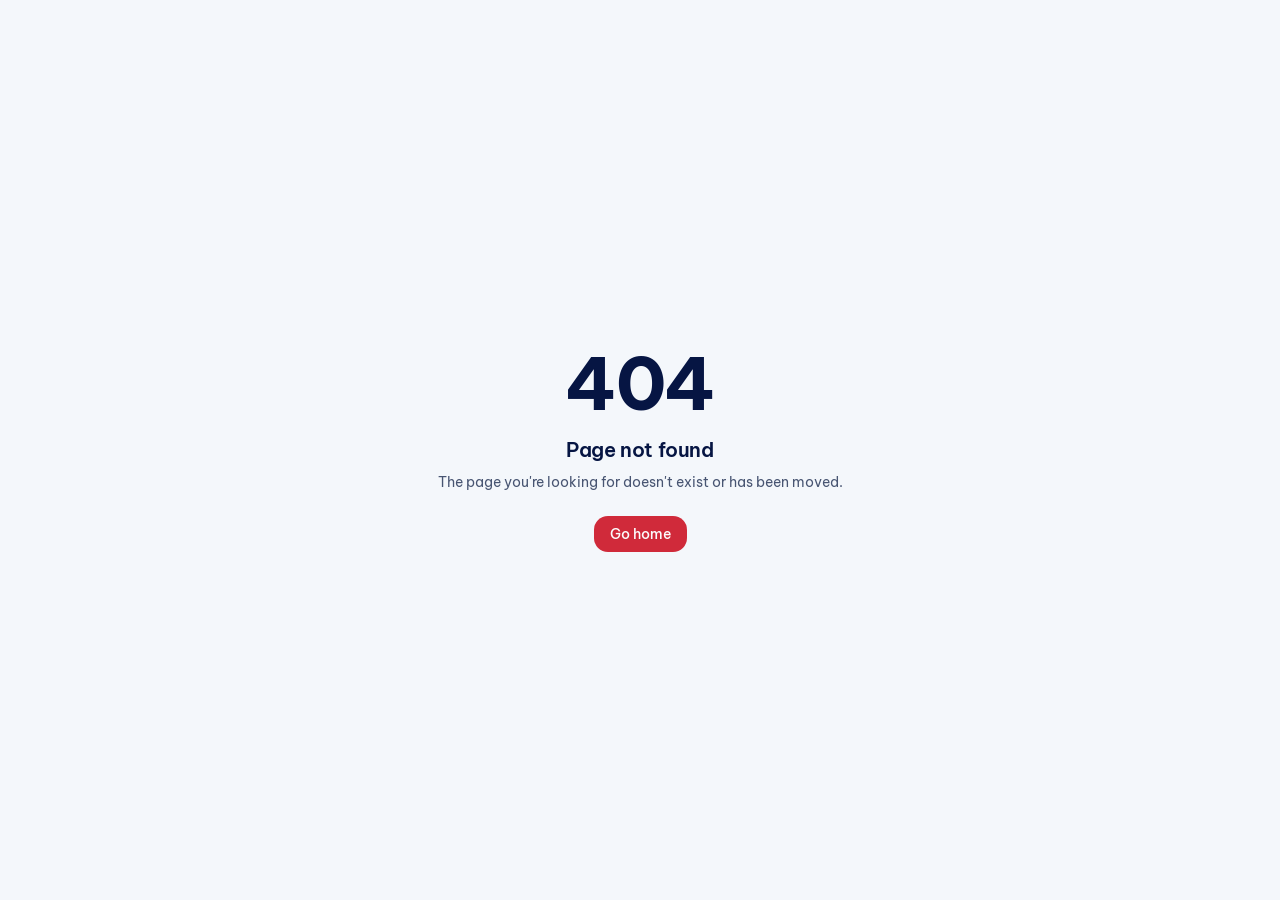
<file: index.html>
<!DOCTYPE html><html lang="vi"><head><meta charSet="utf-8"/><meta name="viewport" content="width=device-width, initial-scale=1"/><link rel="preload" as="image" href="/__l5e/assets-v1/186cc6a2-4b3c-404b-a51e-59837a57c4dc/logo-yba-hcm.png"/><link rel="preload" as="image" href="/__l5e/assets-v1/9f19097e-2f9b-4ca2-8243-613ee16eef2e/logo-yba-chi-hoi-sai-gon.png"/><link rel="preload" as="image" href="/logo-yba-chsg-trong.png"/><link rel="stylesheet" href="/assets/styles-CRxkiG44.css" data-precedence="default"/><link rel="stylesheet" href="https://fonts.googleapis.com/css2?family=Be+Vietnam+Pro:ital,wght@0,400;0,500;0,600;0,700;0,800;1,400;1,500&amp;display=swap&amp;subset=vietnamese" data-precedence="default"/><title>Đại hội Đại biểu Chi hội Sài Gòn lần thứ I · 2026–2029</title><meta property="og:site_name" content="YBA Chi hội Sài Gòn"/><meta name="description" content="Dấn thân Kiến tạo – Đồng sức Vươn tầm. Thứ Năm, 17.12.2026 tại Rex Hotel Saigon, Lotus Ballroom. Xác nhận tham dự cùng YBA Chi hội Sài Gòn."/><meta property="og:title" content="Đại hội Đại biểu Chi hội Sài Gòn lần thứ I · 2026–2029"/><meta property="og:description" content="Dấn thân Kiến tạo – Đồng sức Vươn tầm. Thứ Năm, 17.12.2026 tại Rex Hotel Saigon, Lotus Ballroom. Xác nhận tham dự cùng YBA Chi hội Sài Gòn."/><meta property="og:type" content="website"/><meta property="og:image" content="https://duylan317-ui.github.io/__l5e/assets-v1/5b64183b-fa0a-479d-adce-ec960f4a47ce/kv-share.jpg"/><meta name="twitter:card" content="summary_large_image"/><meta name="twitter:image" content="https://duylan317-ui.github.io/__l5e/assets-v1/5b64183b-fa0a-479d-adce-ec960f4a47ce/kv-share.jpg"/><link rel="modulepreload" href="/assets/index-Dp7kw5yG.js"/><link rel="modulepreload" href="/assets/routes-B5C3Wxrl.js"/><link rel="icon" href="/favicon.png" type="image/png"/><link rel="preconnect" href="https://fonts.googleapis.com"/><link rel="preconnect" href="https://fonts.gstatic.com" crossorigin="anonymous"/></head><body><!--$--><div class="relative overflow-x-clip bg-background text-foreground"><header class="sticky top-0 z-40 border-b border-white/10 bg-secondary/95 text-secondary-foreground backdrop-blur transition-shadow duration-300 "><div class="mx-auto flex h-[68px] max-w-7xl items-center justify-between gap-4 px-5 md:h-20"><a href="#" class="flex items-center gap-4 md:gap-6" aria-label="Về đầu trang"><span class="flex items-center gap-2"><img src="/__l5e/assets-v1/186cc6a2-4b3c-404b-a51e-59837a57c4dc/logo-yba-hcm.png" alt="Logo Hội Doanh nhân Trẻ TP.HCM (YBA HCM)" class="h-11 w-auto md:h-[60px]"/><span class="hidden text-[11px] font-bold uppercase leading-tight tracking-[0.12em] text-secondary-foreground/70 sm:block">Đơn vị<br/>chỉ đạo</span></span><span class="flex items-center gap-2"><img src="/__l5e/assets-v1/9f19097e-2f9b-4ca2-8243-613ee16eef2e/logo-yba-chi-hoi-sai-gon.png" alt="Logo YBA Chi hội Sài Gòn" class="h-11 w-auto md:h-[60px]"/><span class="hidden text-[11px] font-bold uppercase leading-tight tracking-[0.12em] text-secondary-foreground/70 sm:block">Đơn vị<br/>tổ chức</span></span></a><nav class="hidden items-center gap-4 text-sm font-semibold xl:flex"><a href="#gioi-thieu" class="whitespace-nowrap text-secondary-foreground/90 hover:text-gold">Giới thiệu</a><a href="#hanh-trinh" class="whitespace-nowrap text-secondary-foreground/90 hover:text-gold">Hành trình</a><a href="#dau-an" class="whitespace-nowrap text-secondary-foreground/90 hover:text-gold">Dấu ấn</a><a href="#tru-cot" class="whitespace-nowrap text-secondary-foreground/90 hover:text-gold">Trụ cột</a><a href="#chuong-trinh" class="whitespace-nowrap text-secondary-foreground/90 hover:text-gold">Chương trình</a><a href="#toa-dam" class="whitespace-nowrap text-secondary-foreground/90 hover:text-gold">Tọa đàm</a><a href="#moi-tai-tro" class="whitespace-nowrap text-secondary-foreground/90 hover:text-gold">Mời tài trợ</a><a href="#tai-tro" class="whitespace-nowrap text-secondary-foreground/90 hover:text-gold">Nhà tài trợ</a><a href="https://ybasaigon.vn/events/dai-hoi-2026#dang-ky" target="_top" class="whitespace-nowrap rounded-full bg-primary px-5 py-2.5 text-primary-foreground hover:opacity-90">Xác nhận tham dự</a></nav><button class="text-2xl xl:hidden" aria-label="Mở menu">☰</button></div></header><main class="relative"><svg aria-hidden="true" class="pointer-events-none absolute inset-0 z-0 h-full w-full opacity-55" viewBox="0 0 100 1000" preserveAspectRatio="none"><defs><clipPath id="silk-reveal" clipPathUnits="userSpaceOnUse"><rect x="-10" y="-10" width="120" height="131.2" style="transition:height .25s linear"></rect></clipPath><linearGradient id="silk-red" x1="0" y1="0" x2="0" y2="1"><stop offset="0" stop-color="var(--ribbon)" stop-opacity="0.95"></stop><stop offset="1" stop-color="var(--ribbon)" stop-opacity="0.55"></stop></linearGradient><linearGradient id="silk-blue" x1="0" y1="0" x2="0" y2="1"><stop offset="0" stop-color="oklch(0.45 0.17 262)" stop-opacity="0.55"></stop><stop offset="1" stop-color="oklch(0.45 0.17 262)" stop-opacity="0.9"></stop></linearGradient><linearGradient id="silk-shine" gradientUnits="userSpaceOnUse" x1="0" y1="54" x2="0" y2="106"><stop offset="0" stop-color="#ffffff" stop-opacity="0"></stop><stop offset="0.35" stop-color="oklch(0.93 0.09 88)" stop-opacity="0.35"></stop><stop offset="0.5" stop-color="#ffffff" stop-opacity="1"></stop><stop offset="0.65" stop-color="oklch(0.93 0.09 88)" stop-opacity="0.35"></stop><stop offset="1" stop-color="#ffffff" stop-opacity="0"></stop></linearGradient></defs><g class="silk-sway " style="animation-duration:7s;animation-delay:0s"><path d="M93.0 22.0 C91.2 28.7 94.0 47.3 82.4 62.0 C70.8 76.7 35.0 92.0 23.3 110.0 C11.6 128.0 10.2 149.2 12.3 170.0 C14.4 190.8 23.4 213.3 35.8 235.0 C48.2 256.7 78.1 281.7 86.5 300.0 C95.0 318.3 95.8 323.3 86.5 345.0 C77.2 366.7 43.2 402.5 30.8 430.0 C18.4 457.5 8.7 485.8 11.9 510.0 C15.1 534.2 36.9 553.3 50.1 575.0 C63.3 596.7 85.7 618.3 91.1 640.0 C96.4 661.7 93.6 680.0 82.5 705.0 C71.3 730.0 35.4 762.5 24.3 790.0 C13.1 817.5 10.8 835.0 15.7 870.0 C20.5 905.0 47.2 978.3 53.5 1000.0" fill="none" stroke="oklch(0.55 0.17 255)" stroke-opacity="0.45" stroke-width="3" stroke-linecap="round" vector-effect="non-scaling-stroke" clip-path="url(#silk-reveal)"></path></g><g class="silk-sway " style="animation-duration:8.7s;animation-delay:-1.3s"><path d="M93.0 22.0 C90.9 28.7 92.9 47.3 80.5 62.0 C68.1 76.7 30.2 92.0 18.8 110.0 C7.3 128.0 8.3 149.2 11.8 170.0 C15.3 190.8 27.1 213.3 40.0 235.0 C52.9 256.7 82.0 281.7 89.3 300.0 C96.6 318.3 94.2 323.3 83.7 345.0 C73.3 366.7 38.5 402.5 26.6 430.0 C14.7 457.5 7.8 485.8 12.4 510.0 C17.1 534.2 41.2 553.3 54.6 575.0 C68.0 596.7 88.9 618.3 93.0 640.0 C97.0 661.7 91.1 680.0 79.0 705.0 C66.9 730.0 30.8 762.5 20.5 790.0 C10.2 817.5 10.9 835.0 17.1 870.0 C23.4 905.0 51.2 978.3 58.0 1000.0" fill="none" stroke="var(--ribbon)" stroke-opacity="0.45" stroke-width="2" stroke-linecap="round" vector-effect="non-scaling-stroke" clip-path="url(#silk-reveal)"></path></g><g class="silk-sway silk-extra" style="animation-duration:10.4s;animation-delay:-2.6s"><path d="M93.0 22.0 C90.5 28.7 90.1 47.3 78.1 62.0 C66.1 76.7 31.4 92.0 20.9 110.0 C10.4 128.0 12.2 149.2 15.3 170.0 C18.5 190.8 28.1 213.3 39.8 235.0 C51.5 256.7 78.6 281.7 85.7 300.0 C92.7 318.3 91.4 323.3 82.0 345.0 C72.6 366.7 40.4 402.5 29.3 430.0 C18.2 457.5 11.6 485.8 15.6 510.0 C19.7 534.2 41.3 553.3 53.6 575.0 C65.8 596.7 85.2 618.3 89.2 640.0 C93.3 661.7 88.9 680.0 78.0 705.0 C67.1 730.0 33.4 762.5 23.7 790.0 C14.0 817.5 14.4 835.0 19.8 870.0 C25.3 905.0 50.2 978.3 56.3 1000.0" fill="none" stroke="oklch(0.8 0.12 85)" stroke-opacity="0.45" stroke-width="3" stroke-linecap="round" vector-effect="non-scaling-stroke" clip-path="url(#silk-reveal)"></path></g><g class="silk-sway silk-extra" style="animation-duration:12.1s;animation-delay:-3.9000000000000004s"><path d="M93.0 22.0 C90.5 28.7 89.2 47.3 77.8 62.0 C66.4 76.7 34.7 92.0 24.6 110.0 C14.6 128.0 15.5 149.2 17.6 170.0 C19.7 190.8 26.6 213.3 37.3 235.0 C48.0 256.7 74.5 281.7 82.0 300.0 C89.6 318.3 90.7 323.3 82.6 345.0 C74.4 366.7 44.1 402.5 33.2 430.0 C22.3 457.5 14.3 485.8 17.2 510.0 C20.0 534.2 39.0 553.3 50.5 575.0 C62.0 596.7 81.2 618.3 86.0 640.0 C90.9 661.7 89.1 680.0 79.4 705.0 C69.7 730.0 37.5 762.5 27.7 790.0 C17.8 817.5 16.4 835.0 20.5 870.0 C24.7 905.0 47.4 978.3 52.7 1000.0" fill="none" stroke="oklch(0.7 0.12 240)" stroke-opacity="0.45" stroke-width="2" stroke-linecap="round" vector-effect="non-scaling-stroke" clip-path="url(#silk-reveal)"></path></g><g class="silk-sway silk-main"><path d="M93.0 22.0 C90.8 28.7 91.8 47.3 80.0 62.0 C68.2 76.7 33.0 92.0 22.0 110.0 C11.0 128.0 11.3 149.2 14.0 170.0 C16.7 190.8 26.0 213.3 38.0 235.0 C50.0 256.7 78.3 281.7 86.0 300.0 C93.7 318.3 93.3 323.3 84.0 345.0 C74.7 366.7 41.7 402.5 30.0 430.0 C18.3 457.5 10.3 485.8 14.0 510.0 C17.7 534.2 39.3 553.3 52.0 575.0 C64.7 596.7 85.3 618.3 90.0 640.0 C94.7 661.7 91.0 680.0 80.0 705.0 C69.0 730.0 34.3 762.5 24.0 790.0 C13.7 817.5 12.8 835.0 18.0 870.0 C23.2 905.0 48.8 978.3 55.0 1000.0" fill="none" stroke="oklch(0.22 0.09 265 / 0.07)" stroke-width="34" stroke-linecap="round" vector-effect="non-scaling-stroke" clip-path="url(#silk-reveal)"></path><path d="M93.0 22.0 C90.8 28.7 91.8 47.3 80.0 62.0 C68.2 76.7 33.0 92.0 22.0 110.0 C11.0 128.0 11.3 149.2 14.0 170.0 C16.7 190.8 26.0 213.3 38.0 235.0 C50.0 256.7 78.3 281.7 86.0 300.0 C93.7 318.3 93.3 323.3 84.0 345.0 C74.7 366.7 41.7 402.5 30.0 430.0 C18.3 457.5 10.3 485.8 14.0 510.0 C17.7 534.2 39.3 553.3 52.0 575.0 C64.7 596.7 85.3 618.3 90.0 640.0 C94.7 661.7 91.0 680.0 80.0 705.0 C69.0 730.0 34.3 762.5 24.0 790.0 C13.7 817.5 12.8 835.0 18.0 870.0 C23.2 905.0 48.8 978.3 55.0 1000.0" fill="none" stroke="url(#silk-blue)" stroke-width="18" stroke-linecap="round" vector-effect="non-scaling-stroke" clip-path="url(#silk-reveal)"></path><path d="M93.0 22.0 C90.8 28.7 91.8 47.3 80.0 62.0 C68.2 76.7 33.0 92.0 22.0 110.0 C11.0 128.0 11.3 149.2 14.0 170.0 C16.7 190.8 26.0 213.3 38.0 235.0 C50.0 256.7 78.3 281.7 86.0 300.0 C93.7 318.3 93.3 323.3 84.0 345.0 C74.7 366.7 41.7 402.5 30.0 430.0 C18.3 457.5 10.3 485.8 14.0 510.0 C17.7 534.2 39.3 553.3 52.0 575.0 C64.7 596.7 85.3 618.3 90.0 640.0 C94.7 661.7 91.0 680.0 80.0 705.0 C69.0 730.0 34.3 762.5 24.0 790.0 C13.7 817.5 12.8 835.0 18.0 870.0 C23.2 905.0 48.8 978.3 55.0 1000.0" fill="none" stroke="#ffffff" stroke-width="11" stroke-linecap="round" vector-effect="non-scaling-stroke" clip-path="url(#silk-reveal)"></path><path d="M93.0 22.0 C90.8 28.7 91.8 47.3 80.0 62.0 C68.2 76.7 33.0 92.0 22.0 110.0 C11.0 128.0 11.3 149.2 14.0 170.0 C16.7 190.8 26.0 213.3 38.0 235.0 C50.0 256.7 78.3 281.7 86.0 300.0 C93.7 318.3 93.3 323.3 84.0 345.0 C74.7 366.7 41.7 402.5 30.0 430.0 C18.3 457.5 10.3 485.8 14.0 510.0 C17.7 534.2 39.3 553.3 52.0 575.0 C64.7 596.7 85.3 618.3 90.0 640.0 C94.7 661.7 91.0 680.0 80.0 705.0 C69.0 730.0 34.3 762.5 24.0 790.0 C13.7 817.5 12.8 835.0 18.0 870.0 C23.2 905.0 48.8 978.3 55.0 1000.0" fill="none" stroke="url(#silk-red)" stroke-width="5" stroke-linecap="round" vector-effect="non-scaling-stroke" clip-path="url(#silk-reveal)"></path><path d="M93.0 22.0 C90.8 28.7 91.8 47.3 80.0 62.0 C68.2 76.7 33.0 92.0 22.0 110.0 C11.0 128.0 11.3 149.2 14.0 170.0 C16.7 190.8 26.0 213.3 38.0 235.0 C50.0 256.7 78.3 281.7 86.0 300.0 C93.7 318.3 93.3 323.3 84.0 345.0 C74.7 366.7 41.7 402.5 30.0 430.0 C18.3 457.5 10.3 485.8 14.0 510.0 C17.7 534.2 39.3 553.3 52.0 575.0 C64.7 596.7 85.3 618.3 90.0 640.0 C94.7 661.7 91.0 680.0 80.0 705.0 C69.0 730.0 34.3 762.5 24.0 790.0 C13.7 817.5 12.8 835.0 18.0 870.0 C23.2 905.0 48.8 978.3 55.0 1000.0" fill="none" stroke="#ffffff" stroke-opacity="0.55" stroke-width="1.5" stroke-linecap="round" vector-effect="non-scaling-stroke" clip-path="url(#silk-reveal)"></path><path class="silk-glint" d="M93.0 22.0 C90.8 28.7 91.8 47.3 80.0 62.0 C68.2 76.7 33.0 92.0 22.0 110.0 C11.0 128.0 11.3 149.2 14.0 170.0 C16.7 190.8 26.0 213.3 38.0 235.0 C50.0 256.7 78.3 281.7 86.0 300.0 C93.7 318.3 93.3 323.3 84.0 345.0 C74.7 366.7 41.7 402.5 30.0 430.0 C18.3 457.5 10.3 485.8 14.0 510.0 C17.7 534.2 39.3 553.3 52.0 575.0 C64.7 596.7 85.3 618.3 90.0 640.0 C94.7 661.7 91.0 680.0 80.0 705.0 C69.0 730.0 34.3 762.5 24.0 790.0 C13.7 817.5 12.8 835.0 18.0 870.0 C23.2 905.0 48.8 978.3 55.0 1000.0" fill="none" stroke="url(#silk-shine)" stroke-width="13" stroke-linecap="round" vector-effect="non-scaling-stroke" clip-path="url(#silk-reveal)"></path></g></svg><section class="relative z-10 mx-auto grid max-w-7xl gap-8 px-5 pb-12 pt-12 md:pt-16 xl:grid-cols-[0.9fr_1.1fr] xl:items-end xl:gap-10"><div class="animate-rise"><p class="eyebrow"><span class="inline-block">YBA HCM chỉ đạo ·</span> <span class="inline-block">YBA Chi hội Sài Gòn tổ chức</span></p><h1 class="mt-4 text-4xl leading-[1.08] md:text-6xl">Đại hội Đại biểu Chi hội Sài Gòn <span class="whitespace-nowrap text-ribbon">lần thứ I</span></h1><p class="mt-4 text-lg font-medium text-muted-foreground"><span class="inline-block">Hội Doanh nhân Trẻ TP.HCM ·</span> <span class="inline-block">Nhiệm kỳ 2026–2029</span></p><p class="mt-6 text-xl font-extrabold">Dấn thân Kiến tạo – Đồng sức Vươn tầm</p></div><div class="animate-rise [animation-delay:.1s]"><dl class="space-y-2 text-[15px]"><div><dt class="inline font-bold">Thời gian: </dt><dd class="inline">Thứ Năm, 17.12.2026 · <span class="whitespace-nowrap">13h30 – 22h00</span></dd></div><div><dt class="inline font-bold">Địa điểm: </dt><dd class="inline"><a href="https://www.google.com/maps/search/?api=1&amp;query=Rex+Hotel+Saigon+141+Nguy%E1%BB%85n+Hu%E1%BB%87" target="_blank" rel="noreferrer" class="underline decoration-ribbon/40 underline-offset-2 hover:text-ribbon">Rex Hotel Saigon, Lotus Ballroom – <span class="whitespace-nowrap">141 Nguyễn Huệ,</span> <span class="whitespace-nowrap">P. Sài Gòn, TP.HCM</span></a></dd></div><div><dt class="inline font-bold">Xác nhận trước: </dt><dd class="inline font-semibold text-ribbon">10.12.2026</dd></div><div><dt class="inline font-bold">Liên hệ: </dt><dd class="inline">Chị Ngọc Thùy (Ban Hội viên) · <a href="tel:0904727440" target="_top" class="whitespace-nowrap font-bold underline">0904 727 440</a></dd></div><div><dt class="inline font-bold">Trang phục: </dt><dd class="inline">Nam: vest. Nữ: trang phục lịch sự.</dd></div></dl><div class="mt-8 grid w-full max-w-[24rem] gap-5"><div class="grid grid-cols-2 gap-3"><a href="https://ybasaigon.vn/events/dai-hoi-2026#dang-ky" target="_top" class="flex items-center justify-center whitespace-nowrap rounded-full bg-primary px-3 py-3.5 text-[15px] font-bold text-primary-foreground shadow-lg shadow-ribbon/25 hover:opacity-90">Xác nhận tham dự</a><a href="#chuong-trinh" class="flex items-center justify-center whitespace-nowrap rounded-full border-2 border-foreground px-3 py-3 text-[15px] font-bold hover:bg-foreground hover:text-background">Xem chương trình</a></div><div data-live="true" class="grid grid-cols-4 gap-3" aria-label="Đếm ngược tới Đại hội"><div class="rounded-xl border border-border glass px-2 py-2 text-center"><div class="text-2xl font-extrabold tabular-nums text-foreground">--</div><div class="text-[11px] font-semibold uppercase tracking-wider text-muted-foreground">Ngày</div></div><div class="rounded-xl border border-border glass px-2 py-2 text-center"><div class="text-2xl font-extrabold tabular-nums text-foreground">--</div><div class="text-[11px] font-semibold uppercase tracking-wider text-muted-foreground">Giờ</div></div><div class="rounded-xl border border-border glass px-2 py-2 text-center"><div class="text-2xl font-extrabold tabular-nums text-foreground">--</div><div class="text-[11px] font-semibold uppercase tracking-wider text-muted-foreground">Phút</div></div><div class="rounded-xl border border-border glass px-2 py-2 text-center"><div class="text-2xl font-extrabold tabular-nums text-foreground">--</div><div class="text-[11px] font-semibold uppercase tracking-wider text-muted-foreground">Giây</div></div></div></div></div></section><section class="relative z-10 mx-auto max-w-7xl px-5"><div class="animate-rise [animation-delay:.2s] relative overflow-hidden rounded-[2rem] border-8 border-card shadow-2xl shadow-navy/20"><picture><source media="(max-width: 1023px)" srcSet="/kv-doc-2.jpg"/><img src="/__l5e/assets-v1/c40f4f3b-ffb1-49c0-98da-c95f9038b5ab/kv.jpg" alt="Key visual Đại hội – Dấn thân Kiến tạo, Đồng sức Vươn tầm" class="aspect-[3/4] w-full object-cover lg:aspect-[16/9]"/></picture><div class="absolute inset-x-3 bottom-3 grid grid-cols-2 gap-2 sm:inset-x-6 sm:bottom-6 sm:gap-4 lg:hidden"><div class="rounded-xl border border-white/25 bg-white/15 px-3 py-2 text-white shadow-lg backdrop-blur-md sm:rounded-2xl sm:px-6 sm:py-5"><div class="text-2xl font-extrabold leading-tight sm:text-5xl"><span data-live="true" class="tabular-nums">100+</span></div><div class="whitespace-nowrap text-[10.5px] font-bold uppercase leading-tight tracking-[0.06em] text-white/85 sm:mt-1 sm:text-sm sm:tracking-[0.12em]">Hội viên</div></div><div class="rounded-xl border border-white/25 bg-white/15 px-3 py-2 text-white shadow-lg backdrop-blur-md sm:rounded-2xl sm:px-6 sm:py-5"><div class="text-2xl font-extrabold leading-tight sm:text-5xl"><span data-live="true" class="tabular-nums">300</span></div><div class="whitespace-nowrap text-[10.5px] font-bold uppercase leading-tight tracking-[0.06em] text-white/85 sm:mt-1 sm:text-sm sm:tracking-[0.12em]">Khách mời</div></div><div class="rounded-xl border border-white/25 bg-white/15 px-3 py-2 text-white shadow-lg backdrop-blur-md sm:rounded-2xl sm:px-6 sm:py-5"><div class="text-2xl font-extrabold leading-tight sm:text-5xl"><span data-live="true" class="tabular-nums">03</span></div><div class="whitespace-nowrap text-[10.5px] font-bold uppercase leading-tight tracking-[0.06em] text-white/85 sm:mt-1 sm:text-sm sm:tracking-[0.12em]">Hoạt động chính</div></div><div class="rounded-xl border border-white/25 bg-white/15 px-3 py-2 text-white shadow-lg backdrop-blur-md sm:rounded-2xl sm:px-6 sm:py-5"><div class="text-2xl font-extrabold leading-tight sm:text-5xl"><span data-live="true" class="tabular-nums">03</span></div><div class="whitespace-nowrap text-[10.5px] font-bold uppercase leading-tight tracking-[0.06em] text-white/85 sm:mt-1 sm:text-sm sm:tracking-[0.12em]">Diễn giả</div></div></div><div class="absolute inset-x-6 bottom-6 hidden grid-cols-4 gap-4 lg:grid"><div class="rounded-2xl border border-white/25 bg-white/15 px-6 py-5 text-white shadow-lg backdrop-blur-md"><div class="text-4xl font-extrabold xl:text-5xl"><span data-live="true" class="tabular-nums">100+</span></div><div class="mt-1 text-sm font-bold uppercase tracking-[0.12em] text-white/85">Hội viên</div></div><div class="rounded-2xl border border-white/25 bg-white/15 px-6 py-5 text-white shadow-lg backdrop-blur-md"><div class="text-4xl font-extrabold xl:text-5xl"><span data-live="true" class="tabular-nums">300</span></div><div class="mt-1 text-sm font-bold uppercase tracking-[0.12em] text-white/85">Khách mời</div></div><div class="rounded-2xl border border-white/25 bg-white/15 px-6 py-5 text-white shadow-lg backdrop-blur-md"><div class="text-4xl font-extrabold xl:text-5xl"><span data-live="true" class="tabular-nums">03</span></div><div class="mt-1 text-sm font-bold uppercase tracking-[0.12em] text-white/85">Hoạt động chính</div></div><div class="rounded-2xl border border-white/25 bg-white/15 px-6 py-5 text-white shadow-lg backdrop-blur-md"><div class="text-4xl font-extrabold xl:text-5xl"><span data-live="true" class="tabular-nums">03</span></div><div class="mt-1 text-sm font-bold uppercase tracking-[0.12em] text-white/85">Diễn giả</div></div></div></div></section><section id="gioi-thieu" class="relative z-10 mx-auto max-w-7xl scroll-mt-24 px-5 py-20 md:py-28 "><p data-rv="true" class="eyebrow">YBA Sài Gòn</p><h2 data-rv="true" class="mt-3 text-balance text-3xl uppercase text-foreground md:text-5xl">Dấu mốc Đại hội Chi hội đầu tiên</h2><div data-rv="" class="mt-10 md:mt-14"><div class="grid gap-8 text-lg leading-relaxed md:grid-cols-2"><p>Dấu mốc chuyển giao thế hệ lãnh đạo: nhìn lại nhiệm kỳ 2023–2026, tri ân Ban Điều hành và hội viên, mở ra chặng đường mới của Chi hội.</p><p class="text-muted-foreground">Quy tụ lãnh đạo các sở, ban, ngành TP.HCM, YBA HCM, đại diện các hiệp hội &amp; Chi hội bạn, các thế hệ lãnh đạo, hội viên, doanh nghiệp và đối tác.</p></div></div></section><section id="hanh-trinh" class="relative z-10 mx-auto max-w-7xl scroll-mt-24 px-5 py-20 md:py-28 "><p data-rv="true" class="eyebrow">Tập thể Ban Điều hành</p><h2 data-rv="true" class="mt-3 text-balance text-3xl uppercase text-foreground md:text-5xl">Hành trình nhiều gian nan cùng thách thức</h2><div data-rv="" class="mt-10 md:mt-14"><p class="-mt-4 mb-12 text-xl font-medium italic leading-relaxed text-muted-foreground md:-mt-6 md:mb-14 md:text-2xl"><span class="inline-block">Dòng chảy có thể chậm lại,</span> <span class="inline-block">nhưng khát vọng không bao giờ ngừng chảy.</span></p><div class="relative"><svg aria-hidden="true" class="pointer-events-none absolute left-0 top-3 h-[calc(100%-1.5rem)] w-6 xl:hidden" viewBox="0 0 24 1000" preserveAspectRatio="none"><path d="M12 0 L 12 1000" fill="none" class="stroke-ribbon/10" stroke-width="12" stroke-linecap="round" vector-effect="non-scaling-stroke"></path><path d="M12 0 L 12 1000" fill="none" class="stroke-ribbon/80" stroke-width="3" stroke-linecap="round" vector-effect="non-scaling-stroke"></path></svg><svg aria-hidden="true" class="pointer-events-none absolute left-3 top-0 hidden h-6 w-[calc(100%-0.75rem)] xl:block" viewBox="0 0 1000 24" preserveAspectRatio="none"><path d="M0 12 L 1000 12" fill="none" class="stroke-ribbon/10" stroke-width="12" stroke-linecap="round" vector-effect="non-scaling-stroke"></path><path d="M0 12 L 1000 12" fill="none" class="stroke-ribbon/80" stroke-width="3" stroke-linecap="round" vector-effect="non-scaling-stroke"></path></svg><ol class="relative grid gap-10 xl:grid-cols-6 xl:gap-7"><li class="relative pl-12 xl:pl-0 xl:pt-14 "><span class="absolute left-0 top-0 h-6 w-6 rounded-full border-4 border-background ring-2 bg-ribbon ring-ribbon"></span><p class="text-sm font-bold tracking-[0.08em] text-ribbon md:text-base">2009</p><h3 class="mt-1 text-2xl md:text-[1.7rem]">Khởi nguồn</h3><p class="mt-3 leading-relaxed text-muted-foreground xl:text-[0.95rem]">Từ một điểm hẹn nhỏ giữa lòng Sài Gòn, những doanh nhân trẻ tìm thấy nhau trong khát vọng kết nối, sẻ chia và cùng kiến tạo giá trị.</p></li><li class="relative pl-12 xl:pl-0 xl:pt-14 "><span class="absolute left-0 top-0 h-6 w-6 rounded-full border-4 border-background ring-2 bg-ribbon ring-ribbon"></span><p class="text-sm font-bold tracking-[0.08em] text-ribbon md:text-base">2009–2021</p><h3 class="mt-1 text-2xl md:text-[1.7rem]">Lan tỏa</h3><p class="mt-3 leading-relaxed text-muted-foreground xl:text-[0.95rem]">Qua từng nhiệm kỳ, dòng chảy YBA Sài Gòn không ngừng lớn mạnh, kết nối những thế hệ doanh nhân bằng tinh thần đồng hành, phụng sự và cống hiến.</p></li><li class="relative pl-12 xl:pl-0 xl:pt-14 "><span class="absolute left-0 top-0 h-6 w-6 rounded-full border-4 border-background ring-2 bg-ribbon ring-ribbon"></span><p class="text-sm font-bold tracking-[0.08em] text-ribbon md:text-base">2022</p><h3 class="mt-1 text-2xl md:text-[1.7rem]">Thử thách</h3><p class="mt-3 leading-relaxed text-muted-foreground xl:text-[0.95rem]">Đại dịch tạo nên một khoảng lặng chưa từng có, khiến dòng chảy chững lại, nhưng không thể làm phai nhạt những giá trị đã được vun đắp.</p></li><li class="relative pl-12 xl:pl-0 xl:pt-14 xl:col-span-2"><span class="absolute left-0 top-0 h-6 w-6 rounded-full border-4 border-background ring-2 bg-gold ring-gold"></span><div class="rounded-2xl bg-secondary p-7 text-secondary-foreground shadow-2xl shadow-navy/20 md:p-9"><div class="flex flex-wrap items-end gap-x-4 gap-y-3"><span class="text-8xl font-extrabold leading-[0.8] text-gold md:text-9xl">14</span><span class="whitespace-nowrap pb-1 text-sm font-bold uppercase leading-snug tracking-[0.16em] opacity-80">con người<br/>Ban Điều hành</span></div><h3 class="mt-6 text-2xl text-gold md:text-3xl">2023 · Hồi sinh</h3><p class="mt-3 text-lg leading-relaxed opacity-90">Từ 14 thành viên, bằng ý chí, tâm huyết và niềm tin chung, một hành trình mới được khơi mở, thắp lại sức sống cho YBA Sài Gòn.</p></div></li><li class="relative pl-12 xl:pl-0 xl:pt-14 "><span class="absolute left-0 top-0 h-6 w-6 rounded-full border-4 border-background ring-2 bg-ribbon ring-ribbon"></span><p class="text-sm font-bold tracking-[0.08em] text-ribbon md:text-base">2026</p><h3 class="mt-1 text-2xl md:text-[1.7rem]">Vươn tầm</h3><p class="mt-3 leading-relaxed text-muted-foreground xl:text-[0.95rem]">Ba năm đồng lòng kết tinh thành Đại hội Đại biểu YBA Chi hội Sài Gòn lần thứ I – dấu mốc mở ra một chương mới, nơi khát vọng được tiếp nối và những giá trị lớn lao hơn được kiến tạo.</p></li></ol></div><figure class="relative mt-16 rounded-2xl border border-border glass px-7 pb-8 pt-14 md:mt-20 md:px-14 md:pb-12 md:pt-16"><span aria-hidden="true" class="absolute -top-10 left-6 text-[8rem] font-extrabold leading-none text-ribbon md:left-12 md:text-[10rem]">“</span><blockquote class="text-xl font-medium italic leading-relaxed md:text-3xl md:leading-snug"><p>Chúng tôi không bắt đầu lại từ con số không. Chúng tôi bắt đầu từ niềm tin của những người chưa từng rời đi, và từ mong muốn Chi hội Sài Gòn một lần nữa trở thành nơi doanh nhân trẻ tìm thấy nhau.<span aria-hidden="true" class="ml-1 font-extrabold not-italic text-ribbon">”</span></p></blockquote><figcaption class="mt-8 border-t border-border pt-6"><span class="font-extrabold">— Anh Võ Quốc Huy</span><span class="block text-muted-foreground sm:inline"><span class="hidden sm:inline"> · </span><span class="whitespace-nowrap">Chủ nhiệm YBA Chi hội Sài Gòn,</span> <span class="whitespace-nowrap">Nhiệm kỳ 2023–2026</span></span></figcaption></figure></div></section><section id="dau-an" class="relative z-10 mx-auto max-w-7xl scroll-mt-24 px-5 py-20 md:py-28 "><p data-rv="true" class="eyebrow">Hoạt động tiêu biểu</p><h2 data-rv="true" class="mt-3 text-balance text-3xl uppercase text-foreground md:text-5xl">Dấu ấn nhiệm kỳ 2023–2026</h2><div class="mt-10 md:mt-14"><div class="grid gap-5 sm:grid-cols-2 lg:grid-cols-3"><article data-rv="true" style="--d:0s" class="lift group overflow-hidden rounded-2xl border border-border glass"><a href="https://ybasaigon.vn/news/hanh-trinh-suc-khoe-xanh-mua-4-lan-toa-gia-tri-nhan-van-thuc-day-ket-noi-doanh-nghiep-tai-ca-mau-0471" target="_top" class="block aspect-[16/10] overflow-hidden"><img src="/suc-khoe-xanh-mua-4.jpg" alt="Đồng tổ chức Hành trình Sức khỏe Xanh Mùa 03 &amp; 04" loading="lazy" class="h-full w-full object-cover transition duration-700 group-hover:scale-105"/></a><div class="p-6"><p class="text-xs font-bold uppercase tracking-[0.18em] text-ribbon">Thiện nguyện</p><h3 class="mt-2 text-xl leading-snug"><a href="https://ybasaigon.vn/news/hanh-trinh-suc-khoe-xanh-mua-4-lan-toa-gia-tri-nhan-van-thuc-day-ket-noi-doanh-nghiep-tai-ca-mau-0471" target="_top" class="hover:text-ribbon">Đồng tổ chức Hành trình Sức khỏe Xanh Mùa 03 &amp; 04</a></h3><p class="mt-2 text-muted-foreground">Mùa 4 lan tỏa giá trị nhân văn và kết nối doanh nghiệp đến Cà Mau.</p><a href="https://ybasaigon.vn/news/hanh-trinh-suc-khoe-xanh-mua-4-lan-toa-gia-tri-nhan-van-thuc-day-ket-noi-doanh-nghiep-tai-ca-mau-0471" target="_top" class="mt-4 inline-block font-bold text-ribbon underline">Xem chi tiết →</a></div></article><article data-rv="true" style="--d:0.05s" class="lift group overflow-hidden rounded-2xl border border-border glass"><a href="https://ybasaigon.vn/news/yba-sai-gon-cafe-connect-thang-10-ung-dung-agentic-ai-tao-don-bay-cho-doanh-nghiep-trong-ky-nguyen-so-8114" target="_top" class="block aspect-[16/10] overflow-hidden"><img src="/__l5e/assets-v1/f5925bd7-a4e3-47b3-b227-863c6f2b276f/cafe10.jpg" alt="Cafe Connection" loading="lazy" class="h-full w-full object-cover transition duration-700 group-hover:scale-105"/></a><div class="p-6"><p class="text-xs font-bold uppercase tracking-[0.18em] text-ribbon">Kết nối tri thức</p><h3 class="mt-2 text-xl leading-snug"><a href="https://ybasaigon.vn/news/yba-sai-gon-cafe-connect-thang-10-ung-dung-agentic-ai-tao-don-bay-cho-doanh-nghiep-trong-ky-nguyen-so-8114" target="_top" class="hover:text-ribbon">Cafe Connection</a></h3><p class="mt-2 text-muted-foreground">Chuỗi buổi chia sẻ kiến thức và sản phẩm giữa hội viên, gần nhất là chủ đề ứng dụng Agentic AI cho doanh nghiệp.</p><a href="https://ybasaigon.vn/news/yba-sai-gon-cafe-connect-thang-10-ung-dung-agentic-ai-tao-don-bay-cho-doanh-nghiep-trong-ky-nguyen-so-8114" target="_top" class="mt-4 inline-block font-bold text-ribbon underline">Xem chi tiết →</a></div></article><article data-rv="true" style="--d:0.1s" class="lift group overflow-hidden rounded-2xl border border-border glass"><a href="https://ybasaigon.vn/news/kham-pha-cua-ngo-giao-thuong-quoc-te-tai-cang-quoc-te-long-an-5651" target="_top" class="block aspect-[16/10] overflow-hidden"><img src="/__l5e/assets-v1/08dec1e1-f14c-4686-8daf-f1933c76c33f/longan.jpg" alt="Thăm doanh nghiệp hội viên" loading="lazy" class="h-full w-full object-cover transition duration-700 group-hover:scale-105"/></a><div class="p-6"><p class="text-xs font-bold uppercase tracking-[0.18em] text-ribbon">Giao thương</p><h3 class="mt-2 text-xl leading-snug"><a href="https://ybasaigon.vn/news/kham-pha-cua-ngo-giao-thuong-quoc-te-tai-cang-quoc-te-long-an-5651" target="_top" class="hover:text-ribbon">Thăm doanh nghiệp hội viên</a></h3><p class="mt-2 text-muted-foreground">Đến tận doanh nghiệp tìm hiểu mô hình kinh doanh của hội viên: Cảng Quốc tế Long An, Cơ khí Linh Phong và nhiều doanh nghiệp khác.</p><a href="https://ybasaigon.vn/news/kham-pha-cua-ngo-giao-thuong-quoc-te-tai-cang-quoc-te-long-an-5651" target="_top" class="mt-4 inline-block font-bold text-ribbon underline">Xem chi tiết →</a></div></article><article data-rv="true" style="--d:0s" class="lift group overflow-hidden rounded-2xl border border-border glass"><a href="https://ybasaigon.vn/news/maison-saigon-special-edition-tiec-hop-mat-hoi-vien-yba-sai-gon-quy-32026-8455" target="_top" class="block aspect-[16/10] overflow-hidden"><img src="/hop-mat-hoi-vien.jpg" alt="Họp mặt hội viên" loading="lazy" class="h-full w-full object-cover transition duration-700 group-hover:scale-105"/></a><div class="p-6"><p class="text-xs font-bold uppercase tracking-[0.18em] text-ribbon">Gắn kết</p><h3 class="mt-2 text-xl leading-snug"><a href="https://ybasaigon.vn/news/maison-saigon-special-edition-tiec-hop-mat-hoi-vien-yba-sai-gon-quy-32026-8455" target="_top" class="hover:text-ribbon">Họp mặt hội viên</a></h3><p class="mt-2 text-muted-foreground">Những buổi họp mặt định kỳ giữ nhịp kết nối giữa các thế hệ hội viên.</p><a href="https://ybasaigon.vn/news/maison-saigon-special-edition-tiec-hop-mat-hoi-vien-yba-sai-gon-quy-32026-8455" target="_top" class="mt-4 inline-block font-bold text-ribbon underline">Xem chi tiết →</a></div></article><article data-rv="true" style="--d:0.05s" class="lift group overflow-hidden rounded-2xl border border-border glass"><a href="https://ybasaigon.vn/news/yba-sai-gon-fc-clb-bong-da-doanh-nhan-tre-mien-nam-ket-nghia-anh-em-ket-noi-doanh-nghiep-5359" target="_top" class="block aspect-[16/10] overflow-hidden"><img src="/yba-saigon-fc-ra-mat.jpg" alt="YBA Sài Gòn FC" loading="lazy" class="h-full w-full object-cover transition duration-700 group-hover:scale-105"/></a><div class="p-6"><p class="text-xs font-bold uppercase tracking-[0.18em] text-ribbon">Thể thao</p><h3 class="mt-2 text-xl leading-snug"><a href="https://ybasaigon.vn/news/yba-sai-gon-fc-clb-bong-da-doanh-nhan-tre-mien-nam-ket-nghia-anh-em-ket-noi-doanh-nghiep-5359" target="_top" class="hover:text-ribbon">YBA Sài Gòn FC</a></h3><p class="mt-2 text-muted-foreground">Từ lễ ra mắt đến những trận giao hữu, sân cỏ gắn kết hội viên và mở rộng giao lưu với CLB Bóng đá Doanh nhân trẻ Miền Nam.</p><a href="https://ybasaigon.vn/news/yba-sai-gon-fc-clb-bong-da-doanh-nhan-tre-mien-nam-ket-nghia-anh-em-ket-noi-doanh-nghiep-5359" target="_top" class="mt-4 inline-block font-bold text-ribbon underline">Xem chi tiết →</a></div></article><article data-rv="true" style="--d:0.1s" class="lift group overflow-hidden rounded-2xl border border-border glass"><a href="https://ybasaigon.vn" target="_top" class="block aspect-[16/10] overflow-hidden"><img src="/__l5e/assets-v1/c40f4f3b-ffb1-49c0-98da-c95f9038b5ab/kv.jpg" alt="Nền tảng ybasaigon.vn" loading="lazy" class="h-full w-full object-cover transition duration-700 group-hover:scale-105"/></a><div class="p-6"><p class="text-xs font-bold uppercase tracking-[0.18em] text-ribbon">Chuyển đổi số</p><h3 class="mt-2 text-xl leading-snug"><a href="https://ybasaigon.vn" target="_top" class="hover:text-ribbon">Nền tảng ybasaigon.vn</a></h3><p class="mt-2 text-muted-foreground">Danh bạ, bản đồ giao thương và chợ nhu cầu giúp hội viên kết nối, tìm đối tác và cơ hội hợp tác.</p><p class="mt-4 flex flex-wrap gap-x-4 gap-y-2 font-bold text-ribbon"><a href="https://ybasaigon.vn/members" target="_top" class="underline">Danh bạ hội viên</a><a href="https://ybasaigon.vn/ban-do-giao-thuong" target="_top" class="underline">Bản đồ giao thương</a><a href="https://ybasaigon.vn/cho-nhu-cau" target="_top" class="underline">Chợ nhu cầu</a></p></div></article></div><p class="mt-8 text-center"><a href="https://ybasaigon.vn/news" target="_top" class="font-bold text-ribbon underline">Xem tất cả hoạt động của Chi hội →</a></p></div></section><section id="tru-cot" class="relative z-10 mx-auto max-w-7xl scroll-mt-24 px-5 py-20 md:py-28 "><p data-rv="true" class="eyebrow">Định hướng</p><h2 data-rv="true" class="mt-3 text-balance text-3xl uppercase text-foreground md:text-5xl">5 trụ cột nhiệm kỳ mới</h2><div class="mt-10 md:mt-14"><ol class="grid gap-px overflow-hidden rounded-2xl border border-border bg-white/60 sm:grid-cols-6 lg:grid-cols-5"><li data-rv="true" style="--d:0s" class="glass p-6 lg:col-span-1 sm:col-span-3"><div class="text-5xl font-extrabold text-ribbon/90">0<!-- -->1</div><div class="mt-4 h-1 w-10 rounded bg-gold"></div><p class="mt-4 text-balance font-bold leading-snug">Giao thương thực chất</p><p class="mt-2 text-balance text-sm leading-snug text-muted-foreground">Đo lường bằng giá trị thực</p></li><li data-rv="true" style="--d:0.05s" class="glass p-6 lg:col-span-1 sm:col-span-3"><div class="text-5xl font-extrabold text-ribbon/90">0<!-- -->2</div><div class="mt-4 h-1 w-10 rounded bg-gold"></div><p class="mt-4 text-balance font-bold leading-snug">Gắn kết và phát triển hội viên</p><p class="mt-2 text-balance text-sm leading-snug text-muted-foreground">Mỗi hội viên là một đại sứ</p></li><li data-rv="true" style="--d:0.1s" class="glass p-6 lg:col-span-1 sm:col-span-2"><div class="text-5xl font-extrabold text-ribbon/90">0<!-- -->3</div><div class="mt-4 h-1 w-10 rounded bg-gold"></div><p class="mt-4 text-balance font-bold leading-snug">Chuyển đổi số và phát triển doanh nghiệp</p><p class="mt-2 text-balance text-sm leading-snug text-muted-foreground">Nâng tầm quản trị</p></li><li data-rv="true" style="--d:0.15000000000000002s" class="glass p-6 lg:col-span-1 sm:col-span-2"><div class="text-5xl font-extrabold text-ribbon/90">0<!-- -->4</div><div class="mt-4 h-1 w-10 rounded bg-gold"></div><p class="mt-4 text-balance font-bold leading-snug">Trách nhiệm xã hội và cộng đồng (CSR)</p><p class="mt-2 text-balance text-sm leading-snug text-muted-foreground">Trái tim doanh nhân mang bản sắc Sài Gòn</p></li><li data-rv="true" style="--d:0.2s" class="glass p-6 lg:col-span-1 sm:col-span-2"><div class="text-5xl font-extrabold text-ribbon/90">0<!-- -->5</div><div class="mt-4 h-1 w-10 rounded bg-gold"></div><p class="mt-4 text-balance font-bold leading-snug">Văn hóa và đoàn kết nội bộ</p><p class="mt-2 text-balance text-sm leading-snug text-muted-foreground">Nền tảng của sự trường tồn</p></li></ol></div></section><section id="chuong-trinh" class="relative z-10 mx-auto max-w-7xl scroll-mt-24 px-5 py-20 md:py-28 "><p data-rv="true" class="eyebrow">Thứ Năm, 17.12.2026</p><h2 data-rv="true" class="mt-3 text-balance text-3xl uppercase text-foreground md:text-5xl">Chương trình</h2><div class="mt-10 md:mt-14"><ol class="relative grid gap-8 lg:grid-cols-5 lg:gap-6"><div aria-hidden="true" class="absolute bottom-2 left-[11px] top-2 w-0.5 bg-ribbon/30 lg:left-0 lg:right-0 lg:top-[11px] lg:h-0.5 lg:w-auto"></div><li data-rv="true" style="--d:0s" class="relative pl-10 lg:pl-0 lg:pt-10"><span class="absolute left-0 top-0 h-6 w-6 rounded-full border-4 border-background bg-ribbon ring-2 ring-ribbon"></span><p class="text-sm font-bold text-ribbon">13h30 – 14h00</p><p class="mt-1 text-xl font-extrabold">Đón tiếp</p><p class="mt-1 text-balance text-muted-foreground">Đại biểu &amp; khách mời</p></li><li data-rv="true" style="--d:0.06s" class="relative pl-10 lg:pl-0 lg:pt-10"><span class="absolute left-0 top-0 h-6 w-6 rounded-full border-4 border-background bg-ribbon ring-2 ring-ribbon"></span><p class="text-sm font-bold text-ribbon">14h00 – 15h00</p><p class="mt-1 text-xl font-extrabold">Tọa đàm “Thuận sóng – Vững thuyền”</p><p class="mt-1 text-balance text-muted-foreground">Toàn cảnh kinh tế vĩ mô 2026, dự báo 2027 – Quản trị doanh nghiệp trong kỷ nguyên chuyển đổi kép &amp; tăng trưởng bền vững</p></li><li data-rv="true" style="--d:0.12s" class="relative pl-10 lg:pl-0 lg:pt-10"><span class="absolute left-0 top-0 h-6 w-6 rounded-full border-4 border-background bg-ribbon ring-2 ring-ribbon"></span><p class="text-sm font-bold text-ribbon">15h00 – 17h00</p><p class="mt-1 text-xl font-extrabold">Đại hội Đại biểu</p><p class="mt-1 text-balance text-muted-foreground">Chi hội Sài Gòn lần thứ I, nhiệm kỳ 2026–2029, phiên chính thức</p></li><li data-rv="true" style="--d:0.18s" class="relative pl-10 lg:pl-0 lg:pt-10"><span class="absolute left-0 top-0 h-6 w-6 rounded-full border-4 border-background bg-ribbon ring-2 ring-ribbon"></span><p class="text-sm font-bold text-ribbon">17h00 – 18h00</p><p class="mt-1 text-xl font-extrabold">Tham quan gian hàng</p><p class="mt-1 text-balance text-muted-foreground">Trưng bày sản phẩm hội viên YBA Sài Gòn</p></li><li data-rv="true" style="--d:0.24s" class="relative pl-10 lg:pl-0 lg:pt-10"><span class="absolute left-0 top-0 h-6 w-6 rounded-full border-4 border-background bg-ribbon ring-2 ring-ribbon"></span><p class="text-sm font-bold text-ribbon">18h00 – 22h00</p><p class="mt-1 text-xl font-extrabold">Gala Dinner</p><p class="mt-1 text-balance text-muted-foreground">Chúc mừng thành công Đại hội</p></li></ol></div></section><section id="toa-dam" class="relative z-10 mx-auto max-w-7xl scroll-mt-24 px-5 py-20 md:py-28 "><p data-rv="true" class="eyebrow">Tọa đàm kinh tế 2027</p><h2 data-rv="true" class="mt-3 text-balance text-3xl uppercase text-foreground md:text-5xl">“Thuận sóng – Vững thuyền”</h2><div data-rv="" class="mt-10 md:mt-14"><div class="rounded-2xl bg-secondary p-6 text-secondary-foreground md:p-8"><p class="text-xs font-bold uppercase tracking-[0.18em] text-gold">14h00 – 15h00 · Lotus Ballroom, Rex Hotel Saigon</p><ul class="mt-5 grid gap-5 text-lg md:grid-cols-2 md:gap-10"><li class="flex gap-4"><span class="font-extrabold text-gold">01</span><span class="text-balance">Toàn cảnh kinh tế vĩ mô 2026, dự báo 2027</span></li><li class="flex gap-4"><span class="font-extrabold text-gold">02</span><span class="text-balance">Quản trị doanh nghiệp trong kỷ nguyên chuyển đổi kép &amp; tăng trưởng bền vững</span></li></ul></div><div class="mt-6 grid gap-4 sm:grid-cols-2 lg:grid-cols-4"><figure class="overflow-hidden rounded-2xl bg-secondary text-secondary-foreground"><img src="/host-tu-anh-4.jpg" alt="Anh Nguyễn Tử Anh" loading="lazy" class="aspect-[4/5] w-full object-cover object-top"/><figcaption class="p-3 md:p-4"><p class="inline-block rounded-full bg-ribbon px-2.5 py-0.5 text-[11px] font-bold uppercase tracking-[0.14em] text-white">Điều phối Tọa đàm</p><p class="mt-1 text-balance text-sm font-extrabold text-gold md:text-base">Anh Nguyễn Tử Anh</p><p class="mt-2 text-balance text-xs leading-snug opacity-90 md:text-sm">Tổng Giám đốc Công ty Cổ phần Truyền thông Nexus</p></figcaption></figure><figure class="overflow-hidden rounded-2xl bg-secondary text-secondary-foreground"><img src="/dien-gia-dien-10.jpg" alt="TS. Huỳnh Thanh Điền" loading="lazy" class="aspect-[4/5] w-full object-cover object-top"/><figcaption class="p-3 md:p-4"><p class="inline-block rounded-full bg-gold px-2.5 py-0.5 text-[11px] font-bold uppercase tracking-[0.14em] text-secondary">Diễn giả</p><p class="mt-1 text-balance text-sm font-extrabold text-gold md:text-base">TS. Huỳnh Thanh Điền</p><p class="mt-2 text-balance text-xs leading-snug opacity-90 md:text-sm">Tiến sĩ Kinh tế phát triển, Giảng viên Trường Đại học Nguyễn Tất Thành</p><p class="mt-2 text-pretty text-xs leading-snug opacity-70">Chuyên gia kinh tế và tư vấn quản trị doanh nghiệp</p></figcaption></figure><figure class="overflow-hidden rounded-2xl bg-secondary text-secondary-foreground"><img src="/dien-gia-dat.jpg" alt="Anh Phan Tấn Đạt" loading="lazy" class="aspect-[4/5] w-full object-cover object-top"/><figcaption class="p-3 md:p-4"><p class="inline-block rounded-full bg-gold px-2.5 py-0.5 text-[11px] font-bold uppercase tracking-[0.14em] text-secondary">Diễn giả</p><p class="mt-1 text-balance text-sm font-extrabold text-gold md:text-base">Anh Phan Tấn Đạt</p><p class="mt-2 text-balance text-xs leading-snug opacity-90 md:text-sm">Phó Chủ tịch Hội Doanh nhân Trẻ Việt Nam, Chủ tịch Hội Doanh nhân Trẻ TP.HCM</p><p class="mt-2 text-pretty text-xs leading-snug opacity-70">Chủ tịch HĐQT CTCP Khoáng sản và Xây dựng Bình Dương (KSB)</p></figcaption></figure><figure class="overflow-hidden rounded-2xl bg-secondary text-secondary-foreground"><img src="/dien-gia-huy.jpg" alt="Anh Võ Quốc Huy" loading="lazy" class="aspect-[4/5] w-full object-cover object-top"/><figcaption class="p-3 md:p-4"><p class="inline-block rounded-full bg-gold px-2.5 py-0.5 text-[11px] font-bold uppercase tracking-[0.14em] text-secondary">Diễn giả</p><p class="mt-1 text-balance text-sm font-extrabold text-gold md:text-base">Anh Võ Quốc Huy</p><p class="mt-2 text-balance text-xs leading-snug opacity-90 md:text-sm">Phó Chủ tịch Hội Doanh nhân Trẻ TP.HCM, Chủ nhiệm YBA Chi hội Sài Gòn</p><p class="mt-2 text-pretty text-xs leading-snug opacity-70">Chủ tịch HĐQT CTCP Cảng Long An</p></figcaption></figure></div></div></section><section id="moi-tai-tro" class="relative z-10 mx-auto max-w-7xl scroll-mt-24 px-5 py-20 md:py-28 "><p data-rv="true" class="eyebrow">Đồng hành</p><h2 data-rv="true" class="mt-3 text-balance text-3xl uppercase text-foreground md:text-5xl">Trở thành nhà tài trợ Đại hội</h2><div data-rv="" class="mt-10 md:mt-14"><p class="-mt-4 text-lg leading-relaxed text-muted-foreground md:-mt-6">Đồng hành cùng Đại hội để thương hiệu của Anh/Chị hiện diện trước cộng đồng doanh nhân trẻ TP.HCM.</p><div class="mt-10 grid grid-cols-1 gap-3 min-[380px]:grid-cols-2 lg:grid-cols-5"><div class="lift rounded-2xl p-4 md:p-5 min-[380px]:col-span-2 bg-secondary text-secondary-foreground lg:col-span-1"><p class="text-xs font-bold uppercase tracking-[0.18em] text-gold">Chiến lược</p><p class="mt-3 whitespace-nowrap text-2xl font-extrabold md:text-3xl">100 triệu</p><p class="mt-1 text-sm opacity-75">VNĐ, hiện kim</p></div><div class="lift rounded-2xl p-4 md:p-5 border border-border glass"><p class="text-xs font-bold uppercase tracking-[0.18em] text-ribbon">Kim cương</p><p class="mt-3 whitespace-nowrap text-2xl font-extrabold md:text-3xl">50 triệu</p><p class="mt-1 text-sm text-muted-foreground">VNĐ, hiện kim</p></div><div class="lift rounded-2xl p-4 md:p-5 border border-border glass"><p class="text-xs font-bold uppercase tracking-[0.18em] text-ribbon">Vàng</p><p class="mt-3 whitespace-nowrap text-2xl font-extrabold md:text-3xl">30 triệu</p><p class="mt-1 text-sm text-muted-foreground">VNĐ, hiện kim</p></div><div class="lift rounded-2xl p-4 md:p-5 border border-border glass"><p class="text-xs font-bold uppercase tracking-[0.18em] text-ribbon">Bạc</p><p class="mt-3 whitespace-nowrap text-2xl font-extrabold md:text-3xl">20 triệu</p><p class="mt-1 text-sm text-muted-foreground">VNĐ, hiện kim</p></div><div class="lift rounded-2xl p-4 md:p-5 border border-border glass"><p class="text-xs font-bold uppercase tracking-[0.18em] text-ribbon">Đồng hành</p><p class="mt-3 whitespace-nowrap text-2xl font-extrabold md:text-3xl">10 triệu</p><p class="mt-1 text-sm text-muted-foreground">VNĐ, hiện kim</p></div></div><p class="mt-8"><button type="button" class="inline-block rounded-full border-2 border-secondary px-6 py-3 font-bold text-secondary hover:bg-secondary hover:text-secondary-foreground">Xem proposal tài trợ chi tiết</button></p><div class="mt-10 flex flex-col gap-6 rounded-2xl bg-secondary p-8 text-secondary-foreground md:flex-row md:items-center md:justify-between"><div><p class="text-2xl font-extrabold">Anh Nguyễn Văn Thịnh</p><p class="mt-1 text-sm font-bold uppercase tracking-[0.14em] text-gold">Ban Tài chính YBA Sài Gòn</p><p class="mt-2 opacity-80">Gọi hoặc nhắn Zalo để nhận tư vấn gói tài trợ.</p></div><div class="flex flex-wrap gap-3"><a href="tel:0962350117" target="_top" class="inline-flex items-center justify-center gap-2 whitespace-nowrap text-sm cursor-pointer transition-colors focus-visible:outline-none focus-visible:ring-1 focus-visible:ring-ring disabled:pointer-events-none disabled:opacity-50 disabled:cursor-not-allowed [&amp;_svg]:pointer-events-none [&amp;_svg]:size-4 [&amp;_svg]:shrink-0 bg-primary text-primary-foreground shadow hover:bg-primary/90 h-auto rounded-full px-6 py-3 font-bold">Gọi <!-- -->0962 350 117</a><a href="https://zalo.me/0962350117" target="_blank" rel="noreferrer" class="inline-flex items-center justify-center gap-2 whitespace-nowrap text-sm cursor-pointer transition-colors focus-visible:outline-none focus-visible:ring-1 focus-visible:ring-ring disabled:pointer-events-none disabled:opacity-50 disabled:cursor-not-allowed [&amp;_svg]:pointer-events-none [&amp;_svg]:size-4 [&amp;_svg]:shrink-0 shadow-sm h-auto rounded-full border-2 border-secondary-foreground bg-transparent px-6 py-2.5 font-bold text-secondary-foreground hover:bg-secondary-foreground hover:text-secondary">Nhắn Zalo</a></div></div><div data-rv="true" class="mt-6 grid gap-6 rounded-2xl border border-border glass p-6 md:grid-cols-[1fr_auto] md:items-center md:p-8"><div><p class="text-xs font-bold uppercase tracking-[0.18em] text-ribbon">Tài khoản nhận tài trợ</p><dl class="mt-4 space-y-2 text-[15px]"><div><dt class="inline font-bold">Chủ tài khoản: </dt><dd class="inline">HỘI DOANH NHÂN TRẺ TP. HỒ CHÍ MINH</dd></div><div><dt class="inline font-bold">Số tài khoản: </dt><dd class="inline whitespace-nowrap font-mono text-lg font-bold">1903 6898 405 015</dd> <button type="button" class="ml-1 whitespace-nowrap rounded-full border border-foreground/40 px-3 py-0.5 align-middle text-xs font-bold hover:bg-foreground hover:text-background">Sao chép số</button></div><div><dt class="inline font-bold">Ngân hàng: </dt><dd class="inline">Techcombank – <span class="whitespace-nowrap">Chi nhánh Sài Gòn</span></dd></div><div><dt class="inline font-bold">Nội dung: </dt><dd class="inline font-semibold"><span class="whitespace-nowrap">[TÊN DOANH NGHIỆP]</span> <span class="whitespace-nowrap">TAI TRO</span> <span class="whitespace-nowrap">DAI HOI</span> <span class="whitespace-nowrap">YBA SAI GON</span></dd></div></dl></div><img src="/qr-tai-tro.png" alt="Mã VietQR tài khoản nhận tài trợ Techcombank" class="mx-auto w-44 rounded-xl border border-border bg-white p-2 md:w-48" loading="lazy"/></div></div></section><section id="tai-tro" class="relative z-10 mx-auto max-w-7xl scroll-mt-24 px-5 py-20 md:py-28 "><p data-rv="true" class="eyebrow">Trân trọng cảm ơn</p><h2 data-rv="true" class="mt-3 text-balance text-3xl uppercase text-foreground md:text-5xl">Nhà tài trợ</h2><div data-rv="" class="mt-10 md:mt-14"><div class="space-y-10"><div><p class="mb-4 text-center text-sm font-bold uppercase tracking-[0.2em] text-muted-foreground">Nhà tài trợ Chiến lược</p><div class="flex flex-wrap justify-center gap-4"><div class="h-24 md:h-28 flex aspect-[5/2] items-center justify-center rounded-xl border border-border bg-white p-2 shadow-sm"><img src="/ntt/hoasenhome-2.png" alt="Xây nhà, tới Hoa Sen Home" title="Xây nhà, tới Hoa Sen Home" loading="lazy" class="max-h-full max-w-full object-contain"/></div></div></div><div><p class="mb-4 text-center text-sm font-bold uppercase tracking-[0.2em] text-muted-foreground">Bảo trợ truyền thông</p><div class="flex flex-wrap justify-center gap-4"><div class="h-24 md:h-28 flex aspect-[5/2] items-center justify-center rounded-xl border border-border bg-white p-2 shadow-sm"><img src="/ntt/green.png" alt="Green" title="Green" loading="lazy" class="max-h-full max-w-full object-contain"/></div></div></div><div><p class="mb-4 text-center text-sm font-bold uppercase tracking-[0.2em] text-muted-foreground">Nhà tài trợ Kim cương</p><div class="flex flex-wrap justify-center gap-4"><div class="h-20 md:h-24 flex aspect-[5/2] items-center justify-center rounded-xl border border-border bg-white p-2 shadow-sm"><img src="/ntt/dongtam-longan.png" alt="Đồng Tâm Group · Cảng Quốc tế Long An" title="Đồng Tâm Group · Cảng Quốc tế Long An" loading="lazy" class="max-h-full max-w-full object-contain"/></div><div class="h-20 md:h-24 flex aspect-[5/2] items-center justify-center rounded-xl border border-border bg-white p-2 shadow-sm"><img src="/ntt/menas.png" alt="Menas" title="Menas" loading="lazy" class="max-h-full max-w-full object-contain"/></div><div class="h-20 md:h-24 flex aspect-[5/2] items-center justify-center rounded-xl border border-border bg-white p-2 shadow-sm"><img src="/ntt/kido.png" alt="KIDO Group" title="KIDO Group" loading="lazy" class="max-h-full max-w-full object-contain"/></div><div class="h-20 md:h-24 flex aspect-[5/3] items-center justify-center rounded-xl border border-border bg-white p-2 shadow-sm"><img src="/ntt/glotrans.png" alt="Glotrans" title="Glotrans" loading="lazy" class="max-h-full max-w-full object-contain"/></div><div class="h-20 md:h-24 flex aspect-[5/2] items-center justify-center rounded-xl border border-border bg-white p-2 shadow-sm"><img src="/ntt/worldwide.png" alt="World Wide Hospital" title="World Wide Hospital" loading="lazy" class="max-h-full max-w-full object-contain"/></div><div class="h-20 md:h-24 flex aspect-[5/2] items-center justify-center rounded-xl border border-border bg-white p-2 shadow-sm"><img src="/ntt/move.png" alt="MOVE – Xuất nhập khẩu Phát triển Đông Dương" title="MOVE – Xuất nhập khẩu Phát triển Đông Dương" loading="lazy" class="max-h-full max-w-full object-contain"/></div></div></div><div><p class="mb-4 text-center text-sm font-bold uppercase tracking-[0.2em] text-muted-foreground">Nhà tài trợ Vàng</p><div class="flex flex-wrap justify-center gap-4"><div class="h-[72px] md:h-20 flex aspect-[5/3] items-center justify-center rounded-xl border border-border bg-white p-2 shadow-sm"><img src="/ntt/xfa.png" alt="XFA" title="XFA" loading="lazy" class="max-h-full max-w-full object-contain"/></div><div class="h-[72px] md:h-20 flex aspect-[5/3] items-center justify-center rounded-xl border border-border bg-white p-2 shadow-sm"><img src="/ntt/drpro.png" alt="Dr.Pro" title="Dr.Pro" loading="lazy" class="max-h-full max-w-full object-contain"/></div><div class="h-[72px] md:h-20 flex aspect-[5/3] items-center justify-center rounded-xl border border-border bg-white p-2 shadow-sm"><img src="/ntt/kaa.png" alt="KA.A Design &amp; Build" title="KA.A Design &amp; Build" loading="lazy" class="max-h-full max-w-full object-contain"/></div><div class="h-[72px] md:h-20 flex aspect-[5/2] items-center justify-center rounded-xl border border-border bg-white p-2 shadow-sm"><img src="/ntt/miennampetro.png" alt="Miền Nam Petro" title="Miền Nam Petro" loading="lazy" class="max-h-full max-w-full object-contain"/></div><div class="h-[72px] md:h-20 flex aspect-[5/2] items-center justify-center rounded-xl border border-border bg-white p-2 shadow-sm"><img src="/ntt/ksb.png" alt="KSB" title="KSB" loading="lazy" class="max-h-full max-w-full object-contain"/></div></div></div><div><p class="mb-4 text-center text-sm font-bold uppercase tracking-[0.2em] text-muted-foreground">Nhà tài trợ Bạc</p><div class="flex flex-wrap justify-center gap-4"><div class="h-16 md:h-[72px] flex aspect-[5/3] items-center justify-center rounded-xl border border-border bg-white p-2 shadow-sm"><img src="/ntt/tlp.png" alt="Thiên Long Phước" title="Thiên Long Phước" loading="lazy" class="max-h-full max-w-full object-contain"/></div><div class="h-16 md:h-[72px] flex aspect-[5/2] items-center justify-center rounded-xl border border-border bg-white p-2 shadow-sm"><img src="/ntt/idac.png" alt="IDAC Indochina Air Cargo" title="IDAC Indochina Air Cargo" loading="lazy" class="max-h-full max-w-full object-contain"/></div><div class="h-16 md:h-[72px] flex aspect-[5/2] items-center justify-center rounded-xl border border-border bg-white p-2 shadow-sm"><img src="/ntt/karista.png" alt="Karista Creative House" title="Karista Creative House" loading="lazy" class="max-h-full max-w-full object-contain"/></div><div class="h-16 md:h-[72px] flex aspect-[5/3] items-center justify-center rounded-xl border border-border bg-white p-2 shadow-sm"><img src="/ntt/dauan.png" alt="Đậu An" title="Đậu An" loading="lazy" class="max-h-full max-w-full object-contain"/></div><div class="h-16 md:h-[72px] flex aspect-[5/2] items-center justify-center rounded-xl border border-border bg-white p-2 shadow-sm"><img src="/ntt/moniro.png" alt="Moniro" title="Moniro" loading="lazy" class="max-h-full max-w-full object-contain"/></div></div></div><div><p class="mb-4 text-center text-sm font-bold uppercase tracking-[0.2em] text-muted-foreground">Nhà tài trợ Đồng hành</p><div class="flex flex-wrap justify-center gap-4"><div class="h-14 md:h-16 flex aspect-[5/3] items-center justify-center rounded-xl border border-border bg-white p-2 shadow-sm"><img src="/ntt/kaaarchitects.png" alt="Kaa Architects" title="Kaa Architects" loading="lazy" class="max-h-full max-w-full object-contain"/></div><div class="h-14 md:h-16 flex aspect-[5/3] items-center justify-center rounded-xl border border-border bg-white p-2 shadow-sm"><img src="/ntt/clickai.png" alt="ClickAI" title="ClickAI" loading="lazy" class="max-h-full max-w-full object-contain"/></div><div class="h-14 md:h-16 flex aspect-[5/3] items-center justify-center rounded-xl border border-border bg-white p-2 shadow-sm"><img src="/ntt/antmedia.png" alt="ANT Media" title="ANT Media" loading="lazy" class="max-h-full max-w-full object-contain"/></div><div class="h-14 md:h-16 flex aspect-[5/2] items-center justify-center rounded-xl border border-border bg-white p-2 shadow-sm"><img src="/ntt/creativestation.png" alt="Creative Station" title="Creative Station" loading="lazy" class="max-h-full max-w-full object-contain"/></div><div class="h-14 md:h-16 flex aspect-[5/3] items-center justify-center rounded-xl border border-border bg-white p-2 shadow-sm"><img src="/ntt/plc.png" alt="PLC Group" title="PLC Group" loading="lazy" class="max-h-full max-w-full object-contain"/></div><div class="h-14 md:h-16 flex aspect-[5/3] items-center justify-center rounded-xl border border-border bg-white p-2 shadow-sm"><img src="/ntt/haison.png" alt="KCN Hải Sơn" title="KCN Hải Sơn" loading="lazy" class="max-h-full max-w-full object-contain"/></div><div class="h-14 md:h-16 flex aspect-[5/3] items-center justify-center rounded-xl border border-border bg-white p-2 shadow-sm"><img src="/ntt/gdservice.png" alt="GDService" title="GDService" loading="lazy" class="max-h-full max-w-full object-contain"/></div><div class="h-14 md:h-16 flex aspect-[5/2] items-center justify-center rounded-xl border border-border bg-white p-2 shadow-sm"><img src="/ntt/vision.png" alt="Vision &amp; Associates" title="Vision &amp; Associates" loading="lazy" class="max-h-full max-w-full object-contain"/></div><div class="h-14 md:h-16 flex aspect-[5/2] items-center justify-center rounded-xl border border-border bg-white p-2 shadow-sm"><img src="/ntt/nexus.png" alt="Nexus Sport Events" title="Nexus Sport Events" loading="lazy" class="max-h-full max-w-full object-contain"/></div></div></div></div></div></section></main><footer class="relative z-10 border-t border-border"><div class="mx-auto flex max-w-7xl flex-col items-center justify-between gap-4 px-5 py-8 text-sm text-muted-foreground md:flex-row"><div class="flex items-center gap-3"><img src="/logo-yba-chsg-trong.png" alt="Logo YBA Chi hội Sài Gòn" class="h-10 w-auto"/><a href="https://ybasaigon.vn" target="_top" class="text-balance hover:text-ribbon">YBA Chi hội Sài Gòn · Hội Doanh nhân Trẻ TP.HCM</a></div><p>Dấn thân Kiến tạo – Đồng sức Vươn tầm</p></div></footer></div><script>(function(a,f){let l;try{l=JSON.parse(sessionStorage.getItem(a)||"{}")}catch{return}const n=l?.[f||history.state?.__TSR_key];let c=!1;for(const t in n){const e=n[t],o=e?.scrollX,s=e?.scrollY;if(Number.isFinite(o)&&Number.isFinite(s)){if(t==="window")scrollTo(o,s),c=!0;else if(t)try{const r=document.querySelector(t);r&&(r.scrollLeft=o,r.scrollTop=s)}catch{}}}if(c)return;const i=location.hash.slice(1);if(i){const t=history.state?.__hashScrollIntoViewOptions??!0;if(t){const e=document.getElementById(i);e&&e.scrollIntoView(t)}return}scrollTo(0,0)})("tsr-scroll-restoration-v1_3");document.currentScript.remove()</script><!--/$--><script data-tsr-stream-part="">(self.$R=self.$R||{})["tsr"]=[];self.$_TSR={h(){this.hydrated=!0,this.c()},e(){this.streamEnded=!0,this.c()},c(){this.hydrated&&this.streamEnded&&(delete self.$_TSR,delete self.$R.tsr)},p(e){this.initialized?e():this.buffer.push(e)},buffer:[]};$_TSR.router=($R=>$R[0]={manifest:$R[1]={routes:$R[2]={__root__:$R[3]={preloads:$R[4]=["/assets/index-Dp7kw5yG.js"],scripts:$R[5]=[$R[6]={attrs:$R[7]={type:"module",async:!0,src:"/assets/index-Dp7kw5yG.js"}}]},"/":$R[8]={preloads:$R[9]=["/assets/routes-B5C3Wxrl.js"]}}},matches:$R[10]=[$R[11]={i:"__root__ ",u:1795769979462,s:"success",ssr:!0},$R[12]={i:"  ",u:1795769979462,s:"success",ssr:!0}]})($R["tsr"]);$_TSR.e();{let s=document.currentScript,p;while((p=s.previousElementSibling)&&p.hasAttribute('data-tsr-stream-part'))p.remove();s.remove()}</script><script type="module" async="" src="/assets/index-Dp7kw5yG.js"></script><script>document.currentScript.remove();/*$tsr-stream-boundary*/</script></body></html>
</file>
